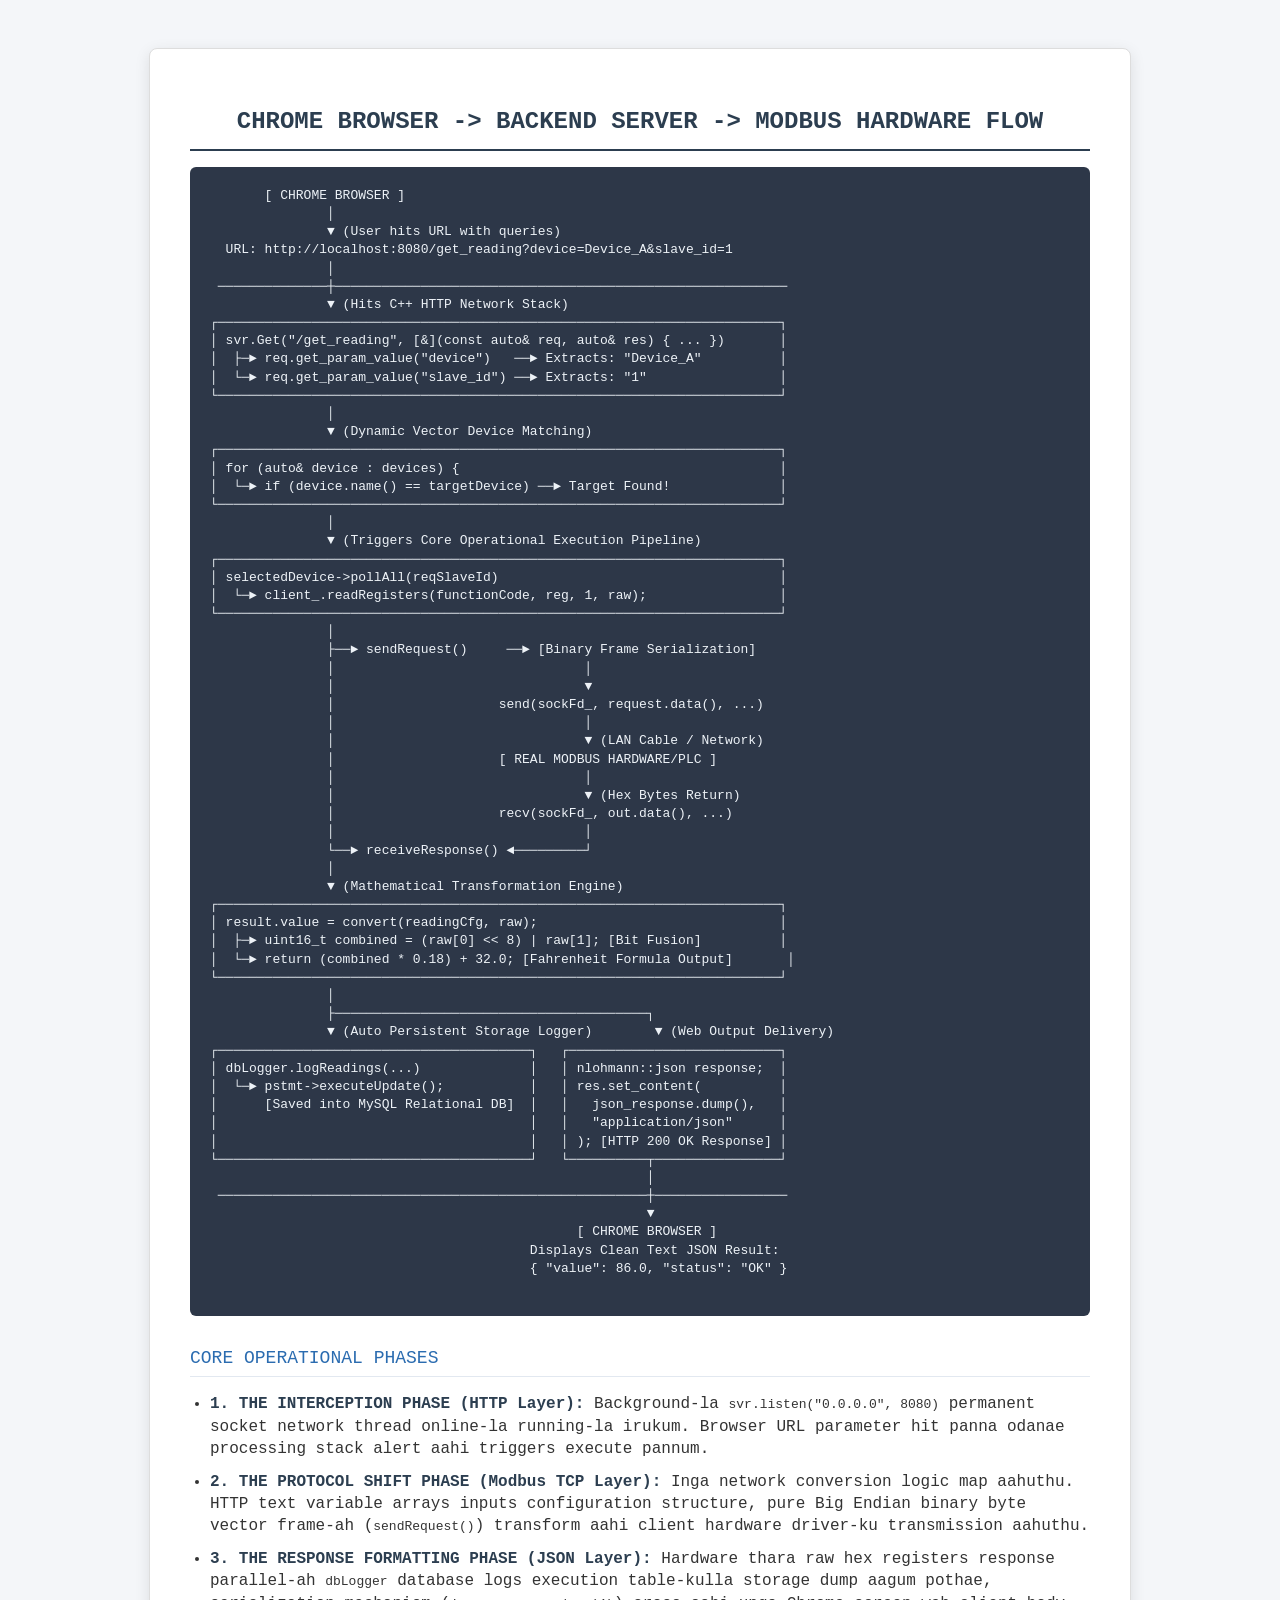
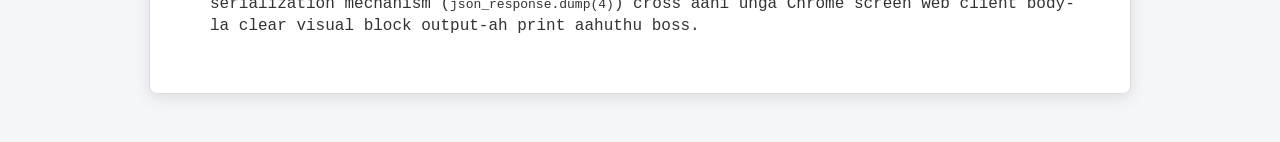
<file: tasks/two_conn/index.html>
<!DOCTYPE html>
<html lang="en">
<head>
    <meta charset="UTF-8">
    <title>Chrome HTTP API to Modbus TCP Flow Diagram</title>
    <style>
        body {
            font-family: 'Courier New', Courier, monospace;
            background-color: #f4f6f9;
            color: #333;
            padding: 40px;
            line-height: 1.4;
        }
        .container {
            max-width: 900px;
            margin: 0 auto;
            background: #fff;
            padding: 40px;
            border-radius: 8px;
            box-shadow: 0 4px 15px rgba(0,0,0,0.1);
            border: 1px solid #ddd;
        }
        h1 {
            text-align: center;
            color: #2c3e50;
            border-bottom: 2px solid #2c3e50;
            padding-bottom: 10px;
            font-size: 24px;
        }
        pre {
            background: #2d3748;
            color: #edf2f7;
            padding: 20px;
            border-radius: 6px;
            overflow-x: auto;
            font-size: 13px;
        }
        .section-title {
            font-size: 18px;
            color: #2b6cb0;
            margin-top: 30px;
            border-bottom: 1px solid #e2e8f0;
            padding-bottom: 5px;
        }
        ul {
            padding-left: 20px;
        }
        li {
            margin-bottom: 10px;
        }
        strong {
            color: #2c3e50;
        }
    </style>
</head>
<body>

<div class="container">
    <h1>CHROME BROWSER -> BACKEND SERVER -> MODBUS HARDWARE FLOW</h1>
    
    <pre>
       [ CHROME BROWSER ]
               │
               ▼ (User hits URL with queries)
  URL: http://localhost:8080/get_reading?device=Device_A&slave_id=1
               │
 ──────────────┼──────────────────────────────────────────────────────────
               ▼ (Hits C++ HTTP Network Stack)
┌────────────────────────────────────────────────────────────────────────┐
│ svr.Get("/get_reading", [&](const auto& req, auto& res) { ... })       │
│  ├─► req.get_param_value("device")   ──► Extracts: "Device_A"          │
│  └─► req.get_param_value("slave_id") ──► Extracts: "1"                 │
└────────────────────────────────────────────────────────────────────────┘
               │
               ▼ (Dynamic Vector Device Matching)
┌────────────────────────────────────────────────────────────────────────┐
│ for (auto& device : devices) {                                         │
│  └─► if (device.name() == targetDevice) ──► Target Found!              │
└────────────────────────────────────────────────────────────────────────┘
               │
               ▼ (Triggers Core Operational Execution Pipeline)
┌────────────────────────────────────────────────────────────────────────┐
│ selectedDevice->pollAll(reqSlaveId)                                    │
│  └─► client_.readRegisters(functionCode, reg, 1, raw);                 │
└────────────────────────────────────────────────────────────────────────┘
               │
               ├──► sendRequest()     ──► [Binary Frame Serialization]
               │                                │
               │                                ▼
               │                     send(sockFd_, request.data(), ...)
               │                                │
               │                                ▼ (LAN Cable / Network)
               │                     [ REAL MODBUS HARDWARE/PLC ]
               │                                │
               │                                ▼ (Hex Bytes Return)
               │                     recv(sockFd_, out.data(), ...)
               │                                │
               └──► receiveResponse() ◄─────────┘
               │
               ▼ (Mathematical Transformation Engine)
┌────────────────────────────────────────────────────────────────────────┐
│ result.value = convert(readingCfg, raw);                               │
│  ├─► uint16_t combined = (raw[0] << 8) | raw[1]; [Bit Fusion]          │
│  └─► return (combined * 0.18) + 32.0; [Fahrenheit Formula Output]       │
└────────────────────────────────────────────────────────────────────────┘
               │
               ├────────────────────────────────────────┐
               ▼ (Auto Persistent Storage Logger)        ▼ (Web Output Delivery)
┌────────────────────────────────────────┐   ┌───────────────────────────┐
│ dbLogger.logReadings(...)              │   │ nlohmann::json response;  │
│  └─► pstmt->executeUpdate();           │   │ res.set_content(          │
│      [Saved into MySQL Relational DB]  │   │   json_response.dump(),   │
│                                        │   │   "application/json"      │
│                                        │   │ ); [HTTP 200 OK Response] │
└────────────────────────────────────────┘   └──────────┬────────────────┘
                                                        │
 ───────────────────────────────────────────────────────┼─────────────────
                                                        ▼
                                               [ CHROME BROWSER ]
                                         Displays Clean Text JSON Result:
                                         { "value": 86.0, "status": "OK" }
    </pre>

    <div class="section-title">CORE OPERATIONAL PHASES</div>
    <ul>
        <li><strong>1. THE INTERCEPTION PHASE (HTTP Layer):</strong> Background-la <code>svr.listen("0.0.0.0", 8080)</code> permanent socket network thread online-la running-la irukum. Browser URL parameter hit panna odanae processing stack alert aahi triggers execute pannum.</li>
        <li><strong>2. THE PROTOCOL SHIFT PHASE (Modbus TCP Layer):</strong> Inga network conversion logic map aahuthu. HTTP text variable arrays inputs configuration structure, pure Big Endian binary byte vector frame-ah (<code>sendRequest()</code>) transform aahi client hardware driver-ku transmission aahuthu.</li>
        <li><strong>3. THE RESPONSE FORMATTING PHASE (JSON Layer):</strong> Hardware thara raw hex registers response parallel-ah <code>dbLogger</code> database logs execution table-kulla storage dump aagum pothae, serialization mechanism (<code>json_response.dump(4)</code>) cross aahi unga Chrome screen web client body-la clear visual block output-ah print aahuthu boss.</li>
    </ul>
</div>

</body>
</html>
</file>
